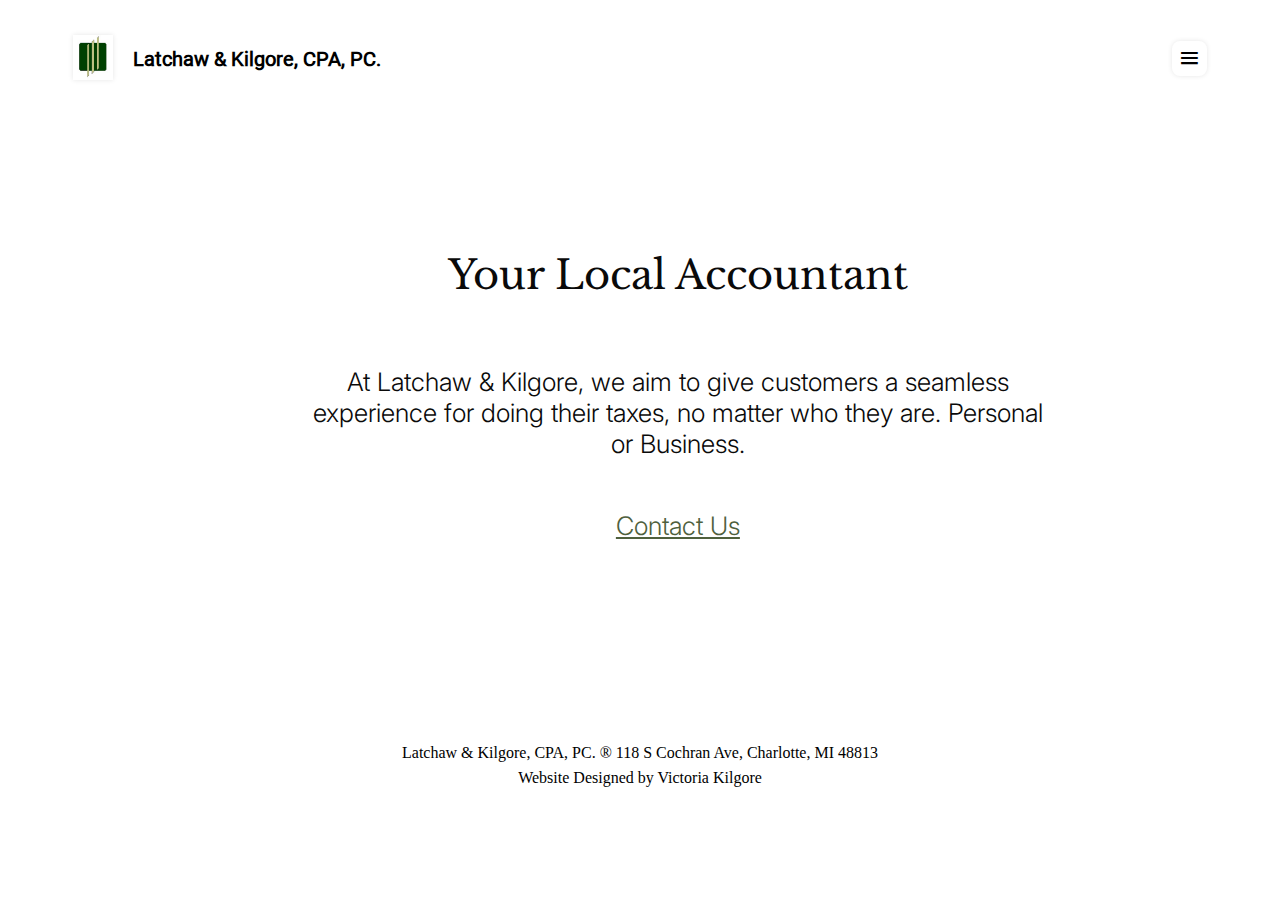
<file: index.html>
<!DOCTYPE html>
<html lang="en">

    <head>
        <title>Latchaw &amp; Kilgore, CPA, PC. | Your Trusted Accountant in Charlotte, Michigan</title>
        <link rel="icon" type="image/x-icon" href="assets/images/lkcpa_logo.jpg"> 
        <link rel="stylesheet" href="https://unpkg.com/aos@next/dist/aos.css">
        <link href='https://unpkg.com/boxicons@2.1.1/css/boxicons.min.css' rel='stylesheet'>
        <link rel="stylesheet" href="assets/stylesheets/main.css">
        <meta charset="utf-8">
        <meta name="viewport" content="width=device-width, initial-scale=1">
        <meta name="robots" content="index, follow">
    </head>

    <body>

        <header class="company_name" style="border-bottom: none;">
            <div class="inner">
                <a href="index.html" target="_self"><img src="assets/images/lkcpa_logo.jpg"></a>
                <h1>Latchaw &amp; Kilgore, CPA, PC.</h1>
                <div class="select-menu">
                    <div class="select-btn">
                        <i class="bx bx-menu"></i>
                    </div>
                    <ul class="options">
                        <li class="option" onclick="homeButton()">
                            <i class='bx bxs-home' ></i>
                            <span class="option-text">Home</span>
                        </li>
                        <li class="option" onclick="aboutButton()">
                            <i class='bx bxs-info-circle'></i>
                            <span class="option-text">About Us</span>
                        </li>
                        <li class="option"  onclick="serviceButton()">
                            <i class='bx bxs-calculator'></i>
                            <span class="option-text">Services</span>
                        </li>
                        <li class="option" onclick="contactButton()">
                            <i class='bx bxs-envelope' ></i>
                            <span class="option-text">Contact Us</span>
                        </li>
                    </ul>
            </div>
        </header>

            <section class="mission">
                <h3 class="mission_title">Your Local Accountant</h3>
                <p class="mission_statement">At Latchaw & Kilgore, we aim to give customers a seamless experience for doing their taxes, no matter who they are. Personal or Business.</p>
                <p><a href="contact_us.html">Contact Us</a></p>
                </p>
            </section>

            <footer class = "footer_whole">
                <footer class="footer_location">
                    Latchaw &amp; Kilgore, CPA, PC. ® 118 S Cochran Ave, Charlotte, MI 48813
                </footer>
        
                <footer class="copyright">
                    Website Designed by Victoria Kilgore
                </footer>
            </footer>

        <script src="https://unpkg.com/aos@next/dist/aos.js"></script>
        <script>AOS.init();</script>
        <script src="assets/javascript/main.js"></script>
        <script src="https://cdn.jsdelivr.net/npm/bootstrap@5.3.3/dist/js/bootstrap.bundle.min.js" integrity="sha384-YvpcrYf0tY3lHB60NNkmXc5s9fDVZLESaAA55NDzOxhy9GkcIdslK1eN7N6jIeHz" crossorigin="anonymous"></script>
        <script src="https://ajax.googleapis.com/ajax/libs/jquery/3.7.1/jquery.min.js"></script>
        <script>
            $(".mission").fadeIn(1000).css("display", "flex");
        </script>
    </body>

</html>
</file>
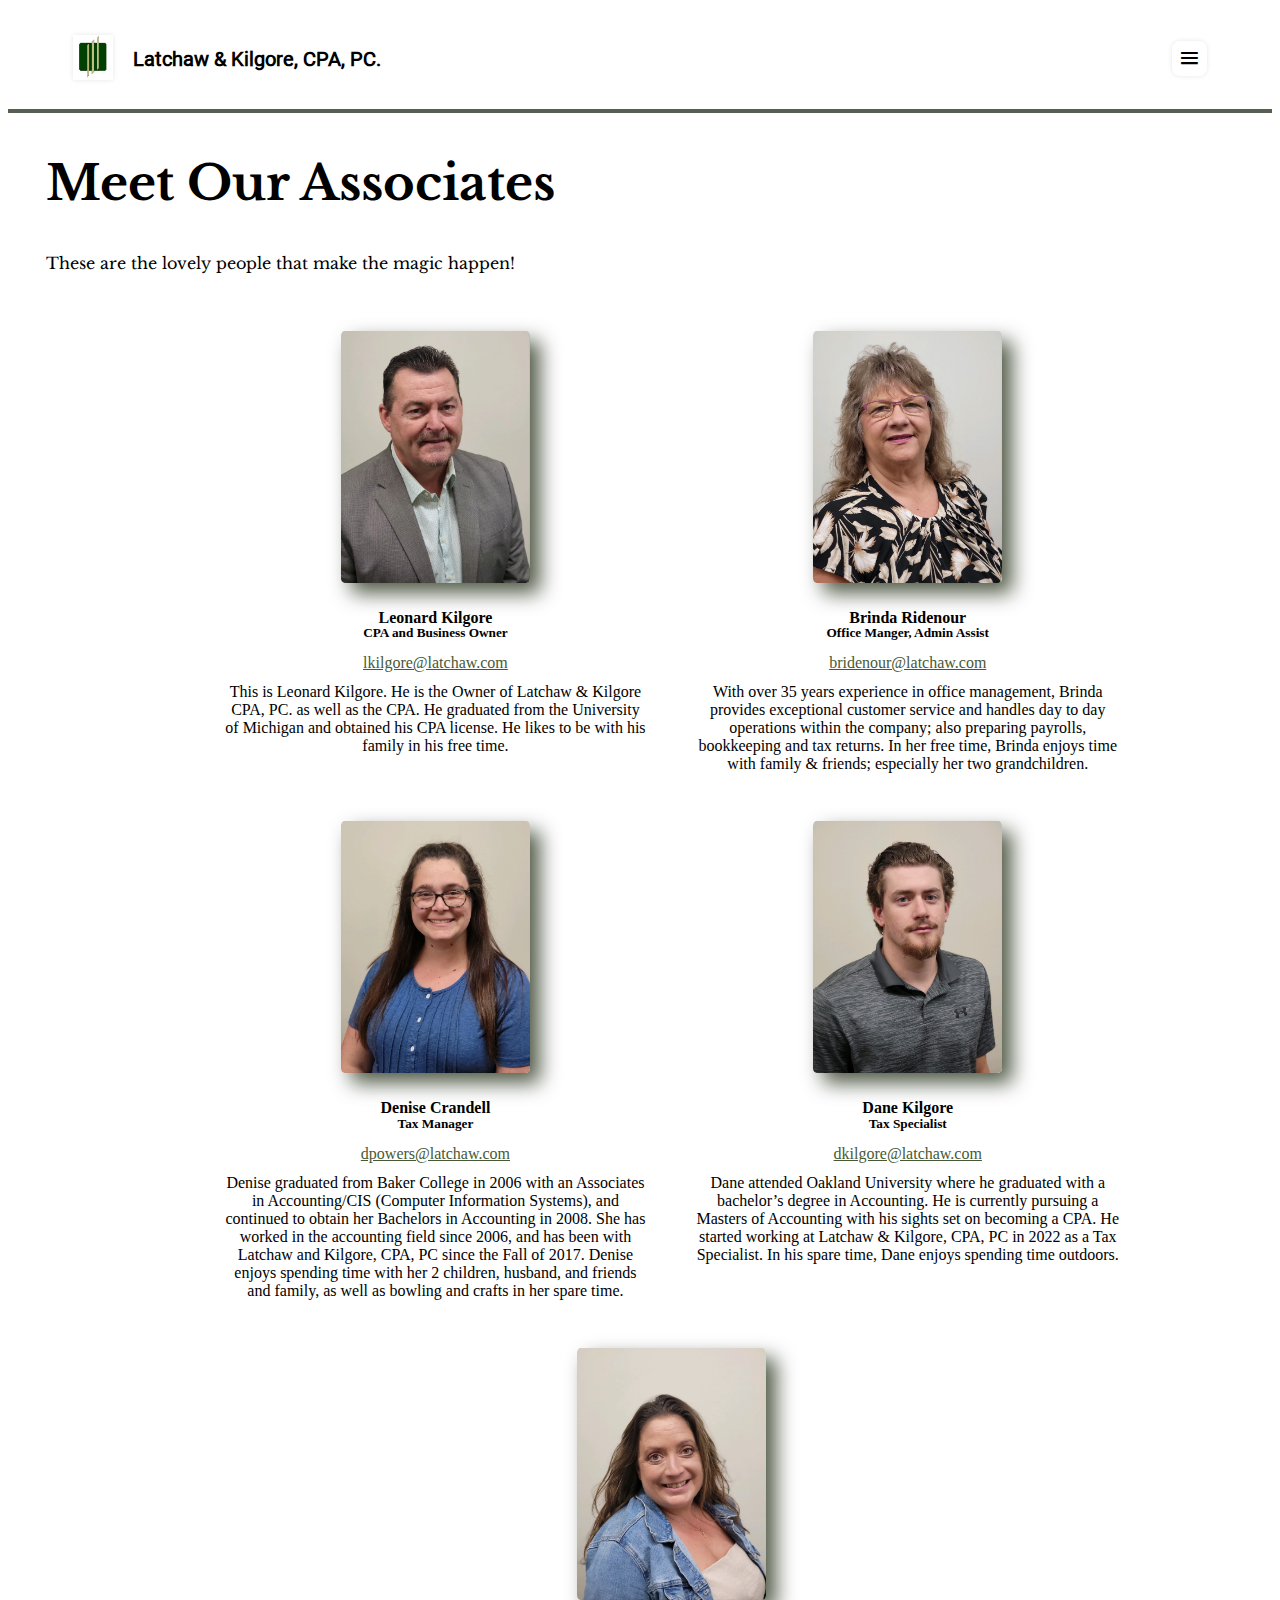
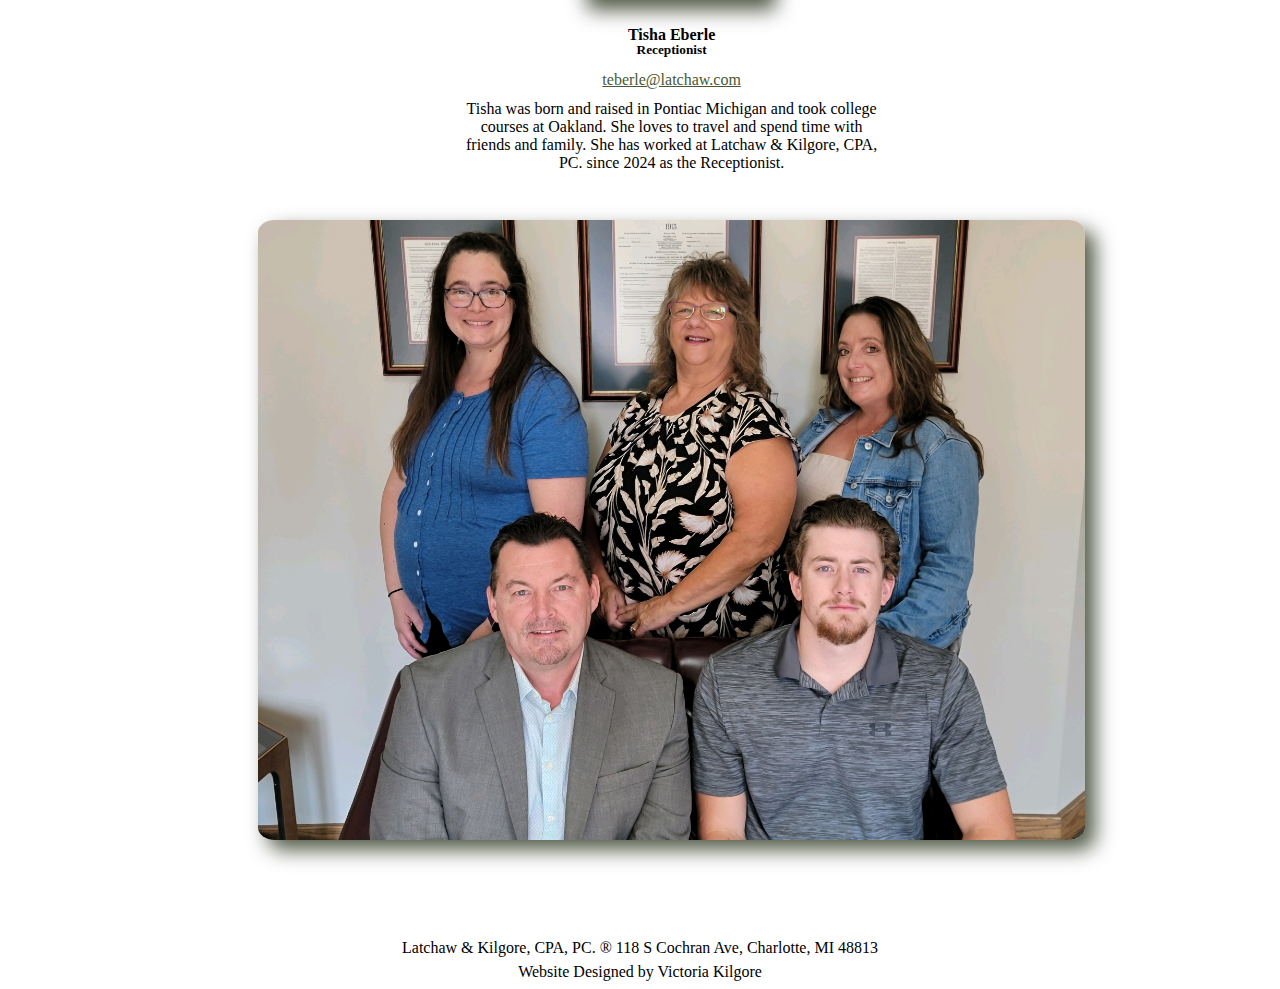
<file: about_us.html>
<!DOCTYPE html>
<html lang="en">
    <head>
        <title>Latchaw &amp; Kilgore, CPA, PC.</title>
        <link rel="icon" type="image/x-icon" href="assets/images/lkcpa_logo.jpg"> 
        <link rel="stylesheet" href="https://unpkg.com/aos@next/dist/aos.css">
        <link rel="stylesheet" href="assets/stylesheets/main.css">
        <link rel="stylesheet" href="assets/stylesheets/about_us.css">
        <link href='https://unpkg.com/boxicons@2.1.1/css/boxicons.min.css' rel='stylesheet'>
        <meta charset="utf-8">
        <meta name="viewport" content="width=device-width, initial-scale=1"> 
    </head>
    <body>

        <header class="company_name">
            <div class="inner">
                <a href="index.html" target="_self"><img src="assets/images/lkcpa_logo.jpg"></a>
                <h1>Latchaw &amp; Kilgore, CPA, PC.</h1>
                <div class="select-menu">
                    <div class="select-btn">
                        <i class="bx bx-menu"></i>
                    </div>
                    <ul class="options">
                        <li class="option" onclick="homeButton()">
                            <i class='bx bxs-home' ></i>
                            <span class="option-text">Home</span>
                        </li>
                        <li class="option" onclick="aboutButton()">
                            <i class='bx bxs-info-circle'></i>
                            <span class="option-text">About Us</span>
                        </li>
                        <li class="option"  onclick="serviceButton()">
                            <i class='bx bxs-calculator'></i>
                            <span class="option-text">Services</span>
                        </li>
                        <li class="option" onclick="contactButton()">
                            <i class='bx bxs-envelope' ></i>
                            <span class="option-text">Contact Us</span>
                        </li>
                    </ul>
            </div>
        </header>

        <header class="title">
            <h2>Meet Our Associates</h2>
            <p class="about_us_desc">These are the lovely people that make the magic happen!</p>
        </header>

        <main class="about_us_main">

            <section class="employee" id="len">
                <img src="assets/images/employees/len.jpg" alt="Leonard Kilgore, the Owner" class="employee_img">
                <h4 class="employee_name">Leonard Kilgore</h4>
                <h5 class="employee_title">CPA and Business Owner</h5>
                <a class="employee_email" href="mailto:lkilgore@latchaw.com">lkilgore@latchaw.com</a>
                <p class="employee_desc">This is Leonard Kilgore. He is the Owner of Latchaw & Kilgore CPA, PC. as well as the
                CPA. He graduated from the University of Michigan and obtained his CPA license. He likes to be with his family
                in his free time.
                </p>
            </section>
            
            <section class="employee" id="brinda">
                <img src="assets/images/employees/brinda.jpg" alt="Brinda Ridenour, Financial Solutions Director" class="employee_img">
                <h4 class="employee_name">Brinda Ridenour</h4>
                <h5 class="employee_title">Office Manger, Admin Assist</h5>
                <a class="employee_email" href="mailto:bridenour@latchaw.com">bridenour@latchaw.com</a>
                <p class="employee_desc">With over 35 years experience in office management,
                Brinda provides exceptional customer service and handles
                day to day operations within the company; also
                preparing payrolls, bookkeeping and tax returns.
                In her free time, Brinda enjoys time with
                family & friends; especially her two grandchildren. 
                </p>
            </section>

            <section class="employee" id="denise">
                <img src="assets/images/employees/denise.jpg" alt="Denise Powers, Account Manager" class="employee_img">
                <h4 class="employee_name">Denise Crandell</h4>
                <h5 class="employee_title">Tax Manager</h5>
                <a class="employee_email" href="mailto: dpowers@latchaw.com">dpowers@latchaw.com</a>
                <p class="employee_desc">Denise graduated from Baker College in 2006 with an Associates
                    in Accounting/CIS (Computer Information Systems), and continued to obtain her Bachelors
                    in Accounting in 2008.  She has worked in the accounting field since 2006, and has
                    been with Latchaw and Kilgore, CPA, PC since the Fall of 2017.  Denise enjoys spending
                    time with her 2 children, husband, and friends and family, as well as bowling and crafts
                    in her spare time.</p>
            </section>

            <section class="employee" id="dane">
                <img src="assets/images/employees/dane.jpg" alt="Dane Kilgore, Accountant" class="employee_img">
                <h4 class="employee_name">Dane Kilgore</h4>
                <h5 class="employee_title">Tax Specialist</h5>
                <a class="employee_email" href="mailto:dkilgore@latchaw.com">dkilgore@latchaw.com</a>
                <p class="employee_desc">Dane attended Oakland University where he graduated with a bachelor’s degree in Accounting.
                    He is currently pursuing a Masters of Accounting with his sights set on becoming a CPA. He started 
                    working at Latchaw & Kilgore, CPA, PC in 2022 as a Tax Specialist. In his spare time, Dane enjoys
                    spending time outdoors.
                </p>
            </section>

            <section class="employee" id="tisha">
                <img src="assets/images/employees/tisha.jpg" alt="Tisha Eberle, Receptionist" class="employee_img">
                <h4 class="employee_name">Tisha Eberle</h4>
                <h5 class="employee_title">Receptionist</h5>
                <a class="employee_email" href="mailto:teberle@latchaw.com">teberle@latchaw.com</a>
                <p class="employee_desc"> Tisha was born and raised in Pontiac Michigan and took college courses at Oakland.
                    She loves to travel and spend time with friends and family. She has worked at Latchaw & Kilgore, CPA, PC.
                    since 2024 as the Receptionist.</p>
            </section>

            <section class="group" id="group">
                <img src="assets/images/employees/group.jpg" alt="All of the employees, group picture" class="group_img">
            </section>

        </main>
        <footer class = "footer_whole">
            <footer class="footer_location">
                Latchaw &amp; Kilgore, CPA, PC. ® 118 S Cochran Ave, Charlotte, MI 48813
            </footer>
    
            <footer class="copyright">
                Website Designed by Victoria Kilgore
            </footer>
        </footer>

    <script src="https://unpkg.com/aos@next/dist/aos.js"></script>
    <script>AOS.init();</script>
    <script src="assets/javascript/main.js"></script>
    <script src="https://cdn.jsdelivr.net/npm/bootstrap@5.3.3/dist/js/bootstrap.bundle.min.js" integrity="sha384-YvpcrYf0tY3lHB60NNkmXc5s9fDVZLESaAA55NDzOxhy9GkcIdslK1eN7N6jIeHz" crossorigin="anonymous"></script>
    <script src="https://ajax.googleapis.com/ajax/libs/jquery/3.7.1/jquery.min.js"></script>
    <script>
        $(".about_us_main").fadeIn(1000).css("display", "flex");
    </script>
    </body>

</html>
</file>
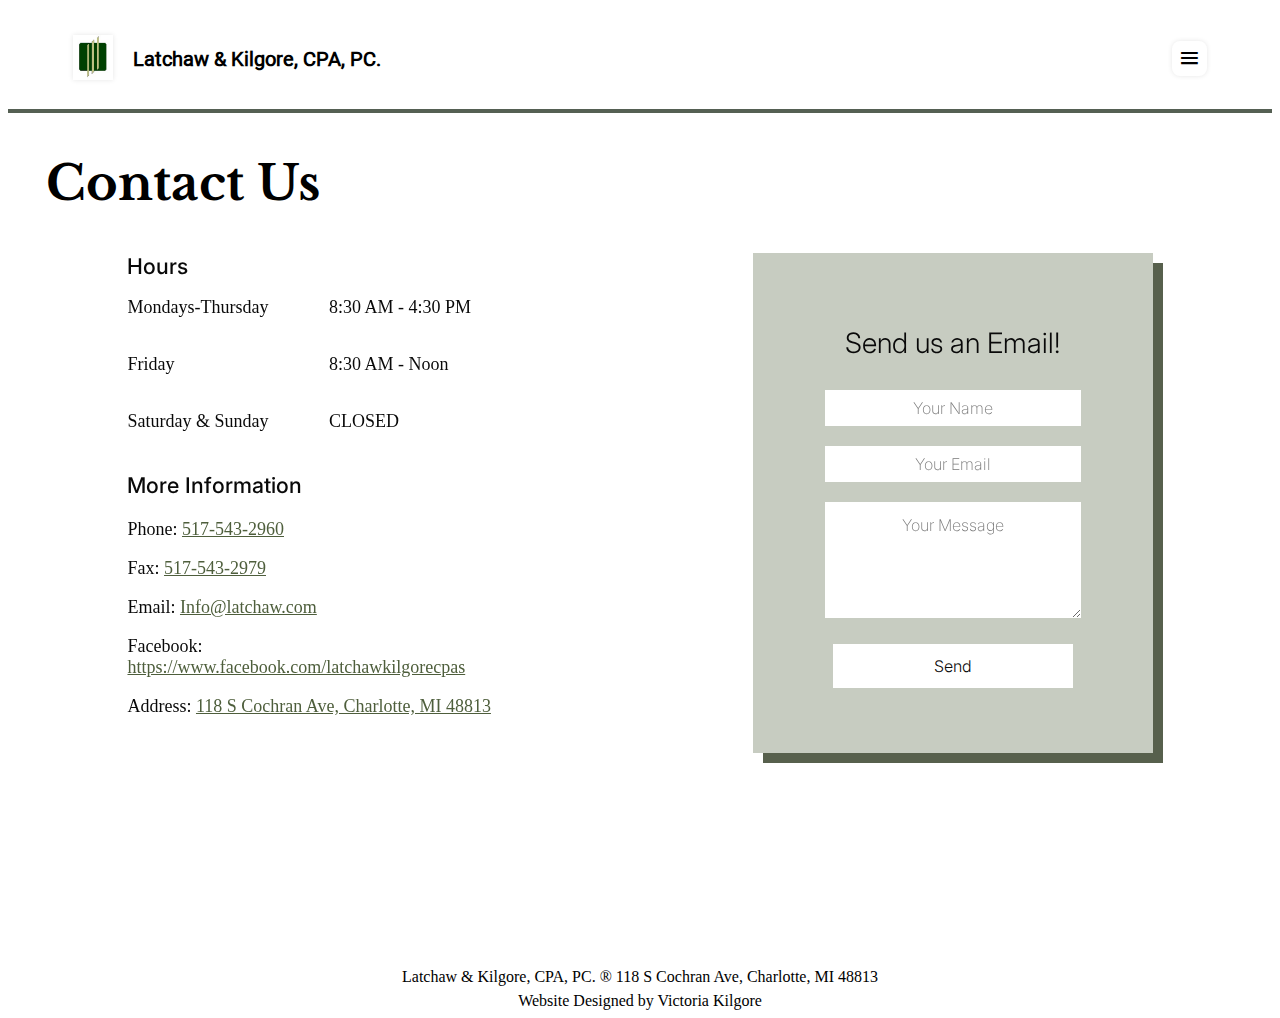
<file: contact_us.html>
<!DOCTYPE html>
<html lang="en">
    <head>
        <title>Latchaw &amp; Kilgore, CPA, PC.</title>
        <link rel="icon" type="image/x-icon" href="assets/images/lkcpa_logo.jpg">
        <link rel="stylesheet" href="assets/stylesheets/main.css">
        <link rel="stylesheet" href="https://unpkg.com/aos@next/dist/aos.css">
        <link href='https://unpkg.com/boxicons@2.1.1/css/boxicons.min.css' rel='stylesheet'>
        <link rel="stylesheet" href="assets/stylesheets/contact.css">
        <meta charset="utf-8">
        <meta name="viewport" content="width=device-width, initial-scale=1">
    </head>
    <body>
        <header class="company_name">
            <div class="inner">
                <a href="index.html" target="_self"><img src="assets/images/lkcpa_logo.jpg"></a>
                <h1>Latchaw &amp; Kilgore, CPA, PC.</h1>
                <div class="select-menu">
                    <div class="select-btn">
                        <i class="bx bx-menu"></i>
                    </div>
                    <ul class="options">
                        <li class="option" onclick="homeButton()">
                            <i class='bx bxs-home' ></i>
                            <span class="option-text">Home</span>
                        </li>
                        <li class="option" onclick="aboutButton()">
                            <i class='bx bxs-info-circle'></i>
                            <span class="option-text">About Us</span>
                        </li>
                        <li class="option"  onclick="serviceButton()">
                            <i class='bx bxs-calculator'></i>
                            <span class="option-text">Services</span>
                        </li>
                        <li class="option" onclick="contactButton()">
                            <i class='bx bxs-envelope' ></i>
                            <span class="option-text">Contact Us</span>
                        </li>
                    </ul>
            </div>
        </header>

        <header class="title">
            <h2>Contact Us</h2>
        </header>

        <main class="contact_main">

        <article class="contact_form">
                <h3>Send us an Email!</h3>
                <form action="https://api.web3forms.com/submit" method="POST">

                    <!-- Replace with your Access Key -->
                    <input type="hidden" name="access_key" value="cc8eb44a-1606-489a-b0ca-d5c44b169e5c">
                
                    <!-- Form Inputs. Each input must have a name="" attribute -->
                    <input type="text" name="name" placeholder="Your Name" required>
                    <br>
                    <input type="email" name="email" placeholder="Your Email" required>
                    <br>
                    <textarea name="message" placeholder="Your Message" required rows="5"></textarea>
                    <br>
                
                    <!-- Honeypot Spam Protection -->
                    <input type="checkbox" name="botcheck" class="hidden" style="display: none;">
                
                    <!-- Custom Confirmation / Success Page -->
                    <input type="hidden" name="redirect" value="thank_you.html">
                
                    <button type="submit">Send</button>
                
                </form>
        </article>

        <article class = "hours_and_info">

            <section class="contact_info">
                <h3>More Information</h3>
                    <p type="Phone">Phone: <a href="tel:517-543-2960">517-543-2960</a></p>
                    <p type="Fax">Fax: <a href="tel:517-543-2979">517-543-2979</a></p>
                    <p>Email: <a href="mailto: Info@latchaw.com">Info@latchaw.com</a></p>
                    <p>Facebook: <a href="https://www.facebook.com/latchawkilgorecpas">https://www.facebook.com/latchawkilgorecpas</a></p>
                    <p>Address: <a href="https://www.google.com/maps/dir//Charlotte,+MI+48813/@42.5632512,-84.9184892,12z/data=!4m8!4m7!1m0!1m5!1m1!1s0x8822af3d5fb24679:0xdf14a4458c199df6!2m2!1d-84.8360884!2d42.5632807?entry=ttu&g_ep=EgoyMDI1MDQwNy4wIKXMDSoASAFQAw%3D%3D">118 S Cochran Ave, Charlotte, MI 48813</a></p>
            </section>

            <section class="hours">
                <table>
                    <th colspan="2">Hours</th>
                    <tbody>
                    <tr>
                        <td>Mondays-Thursday</td>
                        <td>8:30 AM - 4:30 PM</td>
                    </tr>
                    <tr>
                        <td>Friday</td>
                        <td>8:30 AM - Noon</td>
                    </tr>
                    <tr>
                        <td>Saturday &amp; Sunday</td>
                        <td>CLOSED</td>
                    </tr>
                    </tbody>
                </table>
            </section>
        </main>

    </article>

    <footer class = "footer_whole">
        <footer class="footer_location">
            Latchaw &amp; Kilgore, CPA, PC. ® 118 S Cochran Ave, Charlotte, MI 48813
        </footer>

        <footer class="copyright">
            Website Designed by Victoria Kilgore
        </footer>
    </footer>
    <script src="https://unpkg.com/aos@next/dist/aos.js"></script>
    <script>AOS.init();</script>
    <script src="assets/javascript/main.js"></script>
    <script src="https://cdn.jsdelivr.net/npm/bootstrap@5.3.3/dist/js/bootstrap.bundle.min.js" integrity="sha384-YvpcrYf0tY3lHB60NNkmXc5s9fDVZLESaAA55NDzOxhy9GkcIdslK1eN7N6jIeHz" crossorigin="anonymous"></script>
    <script src="https://ajax.googleapis.com/ajax/libs/jquery/3.7.1/jquery.min.js"></script>
    <script>
        $(".contact_main").fadeIn(1000).css("display", "flex");
    </script>
    </body>
</html>
</file>
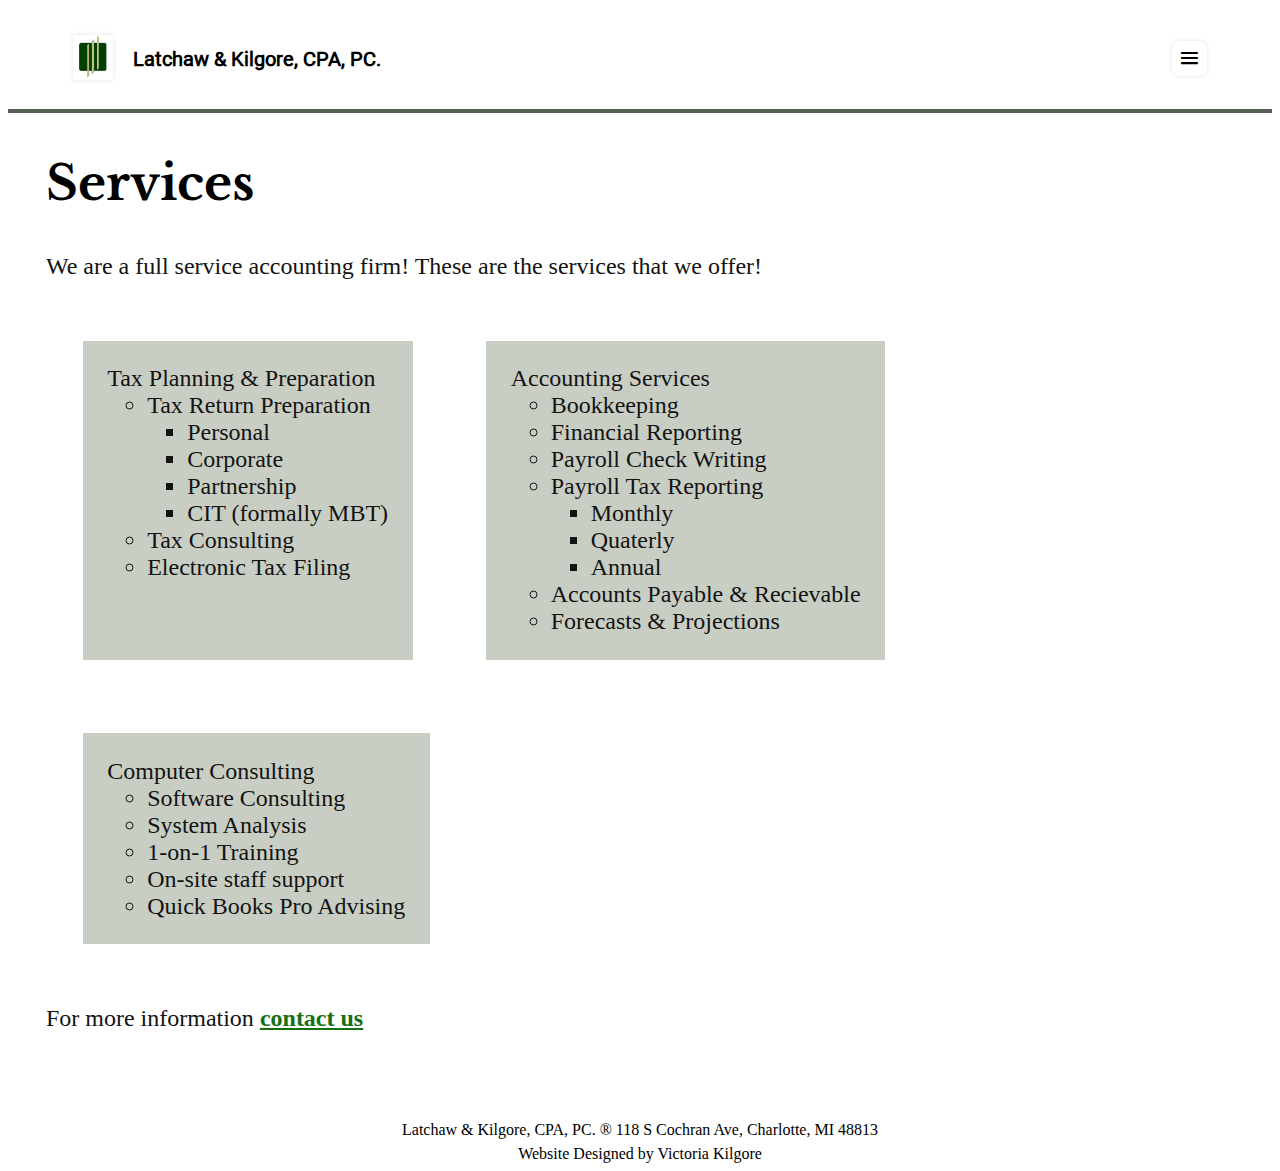
<file: services.html>
<!DOCTYPE html>
<html lang="en">
    <head>
        <title>Latchaw &amp; Kilgore, CPA, PC. | Your Trusted Accountant in Charlotte, Michigan</title>
        <link rel="icon" type="image/x-icon" href="assets/images/lkcpa_logo.jpg"> 
        <link rel="stylesheet" href="https://unpkg.com/aos@next/dist/aos.css">
        <link rel="stylesheet" href="assets/stylesheets/main.css">
        <link rel="stylesheet" href="assets/stylesheets/services.css">
        <link href='https://unpkg.com/boxicons@2.1.1/css/boxicons.min.css' rel='stylesheet'>
        <meta charset="utf-8">
        <meta name="viewport" content="width=device-width, initial-scale=1">
    </head>
    <body>

        <header class="company_name">
            <div class="inner">
                <a href="index.html" target="_self"><img src="assets/images/lkcpa_logo.jpg"></a>
                <h1>Latchaw &amp; Kilgore, CPA, PC.</h1>
                <div class="select-menu">
                    <div class="select-btn">
                        <i class="bx bx-menu"></i>
                    </div>
                    <ul class="options">
                        <li class="option" onclick="homeButton()">
                            <i class='bx bxs-home' ></i>
                            <span class="option-text">Home</span>
                        </li>
                        <li class="option" onclick="aboutButton()">
                            <i class='bx bxs-info-circle'></i>
                            <span class="option-text">About Us</span>
                        </li>
                        <li class="option"  onclick="serviceButton()">
                            <i class='bx bxs-calculator'></i>
                            <span class="option-text">Services</span>
                        </li>
                        <li class="option" onclick="contactButton()">
                            <i class='bx bxs-envelope' ></i>
                            <span class="option-text">Contact Us</span>
                        </li>
                    </ul>
            </div>
        </header>
        
        <header class="title">
            <h2>Services</h2>
        </header>
        <section>
            <p>We are a full service accounting firm!
               These are the services that we offer!</p>
            <ol>
                <li class="li-heading">Tax Planning &amp; Preparation
                    <ul>
                        <li>Tax Return Preparation</li>
                        <ul>
                            <li>Personal</li>
                            <li>Corporate</li>
                            <li>Partnership</li>
                            <li>CIT (formally MBT)</li>
                        </ul>
                        <li>Tax Consulting</li>
                        <li>Electronic Tax Filing</li>
                    </ul>
                </li>
                <li class="li-heading">Accounting Services
                    <ul>
                        <li>Bookkeeping</li>
                        <li>Financial Reporting</li>
                        <li>Payroll Check Writing</li>
                        <li>Payroll Tax Reporting
                            <ul>
                                <li>Monthly</li>
                                <li>Quaterly</li>
                                <li>Annual</li>
                            </ul>
                        </li>
                        <li>Accounts Payable &amp; Recievable</li>
                        <li>Forecasts &amp; Projections</li>
                    </ul>
                </li>
                <li class="li-heading">Computer Consulting
                    <ul>
                        <li>Software Consulting</li>
                        <li>System Analysis</li>
                        <li>1-on-1 Training</li>
                        <li>On-site staff support</li>
                        <li>Quick Books Pro Advising</li>
                    </ul>
                </li>

            </ol>
        </section>
        <aside>
            <p>For more information <a class="contact_us_link" href=contact_us.html>contact us</a></p>
        </aside>
        <footer class = "footer_whole">
            <footer class="footer_location">
                Latchaw &amp; Kilgore, CPA, PC. ® 118 S Cochran Ave, Charlotte, MI 48813
            </footer>
    
            <footer class="copyright">
                Website Designed by Victoria Kilgore
            </footer>
        </footer>

        <script src="https://unpkg.com/aos@next/dist/aos.js"></script>
        <script>AOS.init();</script>
        <script src="assets/javascript/main.js"></script>
        <script src="https://cdn.jsdelivr.net/npm/bootstrap@5.3.3/dist/js/bootstrap.bundle.min.js" integrity="sha384-YvpcrYf0tY3lHB60NNkmXc5s9fDVZLESaAA55NDzOxhy9GkcIdslK1eN7N6jIeHz" crossorigin="anonymous"></script>
        <script src="https://ajax.googleapis.com/ajax/libs/jquery/3.7.1/jquery.min.js"></script>
        <script>
            $("aside").fadeIn(1000).css("display", "block");
            $("section").fadeIn(1000).css("display", "block");
        </script>
    </body>
</html>
</file>
<file: assets/stylesheets/main.css>
@import url('https://fonts.googleapis.com/css2?family=Libre+Baskerville:ital,wght@0,400;0,700;1,400&display=swap');
@import url('https://fonts.googleapis.com/css2?family=Inter:ital,opsz,wght@0,14..32,100..900;1,14..32,100..900&family=Libre+Baskerville:ital,wght@0,400;0,700;1,400&display=swap');

body{
  overflow-x: hidden;
  background-color: #ffffff;
}

@font-face {
  font-family: "Roboto";
  src:url(../fonts/Roboto/Roboto-Regular.ttf);
}


.company_name {
    background-color: #ffffff;
    border-bottom: #4a5548ef .25em solid;
    text-align: center;
    padding:2%;
    color: #000000;
    font-family: "Roboto";
}

.company_name div {
  font-size:x-small;
  display: flex;
  flex-direction: row;
  align-items: center;
}

.company_name div img{
  box-shadow: 0 0 5px rgba(0,0,0,0.1);
  width: 40px;
  flex-shrink: 0;
  margin-right: 20px;
  margin-left: 40px;
}

a:link, .employemail {
  color: #485935;
}

.mission a:visited {
  color:#485935;
}

.mission {
  display: none;
  flex-direction: column;
  align-items: center;
  padding: 3%;
  width: 100%;
  background-color:#ffffff; 
  font-family:Arial, Helvetica, sans-serif;
  margin-top: 5%;
  margin-left: auto;
  margin-right: auto;
  text-align: center;
}

.mission p {
  width: 60%;
  font-size: 160%;
  font-weight: 300;
  font-family: "Inter";
}

.mission h3 {
  font-size: 250%;
  font-weight: 100;
  font-family: "Libre Baskerville";
}


strong {
  font-weight: 550;
}


.summaries_of {
  background-color: #CADBB7;
  font-size: 1.9rem;
  font-weight: 470;
  text-align: center;
  padding: 5%;
  margin-top: 8%;
  max-width: 100%; /* Prevents overflow beyond the screen width */
  box-sizing: border-box; /* Ensures padding doesn't push content out of bounds */
  overflow-x: hidden; /* Prevent any horizontal scrolling in this section */
}

footer {
    text-align: center;
    margin-top: .5%;
}

.summary_button{
    font-size: 85%;
    font-family:  Georgia, 'Times New Roman', Times, serif;
    font-weight: 400;
    background-color:#485935;
    border:none;
    margin-top: 2%;
    padding: 1%;
    color:white;
    width:35%;
}

.summary_button:link {
    color: #fbfbfb;
}


.summary_button:visited {
    color: #fbfbfb;
}
  

.summary_button:hover {
    background-color:#93A267;
    transition: 0.3s;
}
  

.summary_button:active {
    color: #485935;
}
   

.title {
    text-indent: 3%;
    font-family: "Libre Baskerville";
    margin-top: 1%;
}

.title h2 {
  font-size:300%;
}


.select-menu {
  margin-left: auto;
  margin-right: 40px;
  order: 2;
  flex-direction: column; /* Stack the button and options vertically */
  position: relative;
  align-items: center;
  justify-content: flex-start;
}

.select-btn {
  background: #fff;
  padding: 5px;
  font-size: 18px;
  font-weight: 400;
  border-radius: 8px;
  align-items: center;
  cursor: pointer;
  justify-content: space-between;
  box-shadow: 0 0 5px rgba(0, 0, 0, 0.1);
  width: 100%;
  text-align: center;
}

.select-btn i {
  font-size: 25px;
  transition: 0.3s;
}

.select-menu.active .select-btn i {
  transform: rotate(-180deg);
}

.options {
  display: none; 
  flex-direction: column;
  position: absolute; 
  top: 100%;
  left: 0;
  padding: 10px 10px;
  margin-top: 5px;
  border-radius: 8px;
  background: #fff;
  box-shadow: 0 0 3px rgba(0, 0, 0, 0.1);
  width: 170px;
}

.select-menu.active .options {
  display: block; 
}

.options .option {
  display: flex;
  cursor: pointer;
  padding: 5px 16px;
  border-radius: 8px;
  align-items:center;
  background: #fff;
  width: 140px;
}

.options .option:hover {
  background: #F2F2F2;
}

.option i {
  font-size: 25px;
  margin-right: 12px;
}

.option .option-text {
  font-size: 18px;
  color: #333;
}

.footer_whole {
  margin-top: 7%;
}
</file>
<file: assets/stylesheets/about_us.css>
.employee_img {
    width:40%;
 }
  
  .employee_desc{
    text-align: center;
    padding-left:5%;
    padding-right:5%;
  }
  
  .about_us_main {
    margin-left: 5%;
    display: none;
    flex-wrap: wrap;
    align-items: flex-start;
    justify-content: center;
    padding: 10px;
  }
  
  .group_img {
    width:70%;
  }

  .employee, .group{
    display: flex;
    flex-direction: column;
    align-items: center;
  }
  
  .employee_name {
    padding-top: 1%;
    margin-bottom: -5%;
  }

  .employee_email {
    margin-bottom: -1%;
    margin-top: -2%;
  }

.employee{
  width: 40%;
}

.employee_img, .group_img {
  margin-top: 2em;
  border-radius: 2%;
  box-shadow:10px 10px 20px #0f1c01b9;
}
</file>
<file: assets/stylesheets/contact.css>
@import url('https://fonts.googleapis.com/css2?family=Libre+Baskerville:ital,wght@0,400;0,700;1,400&display=swap');
@import url('https://fonts.googleapis.com/css2?family=Inter:ital,opsz,wght@0,14..32,100..900;1,14..32,100..900&family=Libre+Baskerville:ital,wght@0,400;0,700;1,400&display=swap');

@font-face {
  font-family: "Roboto";
  src:url(../fonts/Roboto/Roboto-Regular.ttf);
}

.contact_main {
  display: none;
  flex-direction: row-reverse;
  align-items: flex-start;
  justify-content: space-evenly;
  flex-wrap: wrap;
}

.hours_and_info {
  display: flex;
  flex-direction: column-reverse;
  align-items: flex-start;
  width: 40%;
  min-width: 380px;
}

.contact_form, .contact_info, .hours{
  word-wrap: break-word;
  font-size: large;
}

.contact_form {
  font-family: "Libre Baskerville";
  display: flex;
  flex-direction: column;
  text-align: center;
  justify-content: space-evenly;
  height: 500px;
  box-shadow:10px 10px #0f1c01b9;
  background-color: #48593551;
  font-size: x-large;
  width: 27%;
  min-width: 400px;
  margin-bottom: 10%;
}

.contact_form h3 {
  font-family: "Inter";
  font-weight: 300;
  margin-bottom: -.5em;
}

  input::placeholder, textarea::placeholder, input, textarea{
    font-family: "Inter";
    font-size: medium;
    padding: 2%;
    text-align: center;
    font-weight: 200;
  }

  .contact_form button {
    margin-left: auto;
    text-align: center;
    padding: 3%;
    font-size: medium;
    font-family: "Inter";
    font-weight: 300;
    background-color: rgb(255, 255, 255);
  }

  input, textarea, button {
    margin-bottom: 1.25em;
    width: 60%;
    border: 0;
  }

  .hours {
    width:fit-content;
    display: flex;
    flex-direction: column;
  }

  .hours table {
    border-collapse: collapse;
  }


  .hours th, .contact_info h3{
    font-size: larger;
    font-family: "Inter";
    font-weight: 500;
    text-align: left;
  }

  .hours th, .hours td {
    padding-left: 0px;
    padding: 18px 0px;
    padding-right: 3.5%;
  }

  .hours th{
    padding: 0px 0px 0px 0px;
  }

  .contact_info, .hours {
    width:80%;
  }
</file>
<file: assets/stylesheets/services.css>
p{
    font-size: x-large;
}

section, aside{
    margin-left: 3%;
    display: none;
}

ol {
    display: flex;
    flex-wrap: wrap;
    list-style-type: none;
    padding: 0px;
}

li {
    font-size: x-large;
}

.contact_us_link:link{
    color: darkgreen;
    padding:0%;
}

.contact_us_link:visited{
    color: darkgreen;
}

.contact_us_link:hover{
    color: rgb(0, 0, 0);
}

.contact_us_link:active{
    color: darkgreen;
}


.contact_us_link {
    font-weight: 600;
}

.li-heading {
    background-color:  #48593551;
    margin:3%;
    padding: 2%;
}
</file>
